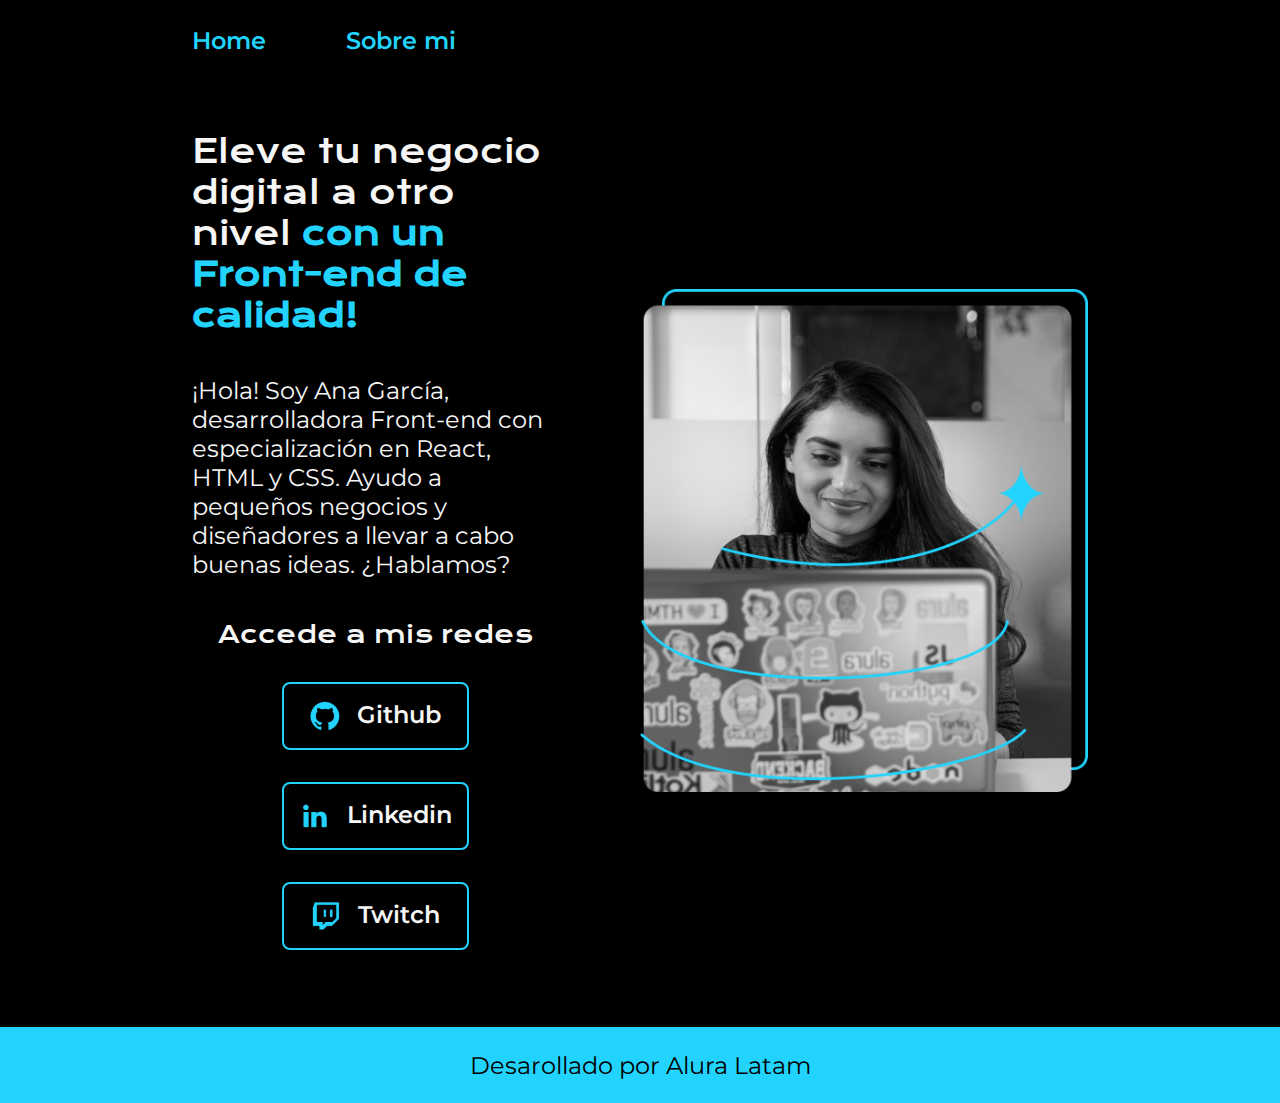
<file: index.html>
<!DOCTYPE html>
<html lang="es">
<head>
    <meta charset="UTF-8">
    <meta name="viewport" content="width=device-width, initial-scale=1.0">
    <title>Portafolio</title>
    <link rel="stylesheet" href="./styles/style.css">
</head>
<body>
    <header class="header">
        <nav class="header_menu">
            <a class="header_menu_link" href="index.html">Home</a>
            <a class="header_menu_link" href="about.html">Sobre mi</a>
        </nav>
    </header>
    <main class="presentacion">
    <section class="presentacion_contenido">
        <h1 class="presentacion_contenido_titulo">
            Eleve tu negocio digital a otro nivel 
            <strong class="titulo-destaque">con un Front-end de calidad!</strong>
        </h1>

        <p class="presentacion_contenido_parrafo">
            ¡Hola! Soy Ana García, desarrolladora Front-end con especialización
            en React, HTML y CSS. Ayudo a pequeños negocios y diseñadores a
            llevar a cabo buenas ideas. ¿Hablamos?
        </p> 
        <div class="presentacion_enlaces">
            <h2 class="presentacion_enlaces_subtitulo">Accede a mis redes</h2>
        <a class="presentacion_enlaces_link" href="https://github.com/"><img src="img/Logo Github.png" alt="Imagen del logo de github">Github</a>
        <a class="presentacion_enlaces_link" href ="https://www.linkedin.com/"><img src="img/Logo linkedin.png" alt="Imagen del logo de linkedin">Linkedin</a>
        <a class="presentacion_enlaces_link" href="https://www.twitch.tv/"><img src="img/Logo Twitch.png" alt="Imagen del logo de twitch">Twitch</a>
         </div>
       
     </section>
     <img class="presentacion_imagen" src="./img/Imagem.png" alt="Imagen de ana garcia trabajando">
        
    </main>
    <footer class="footer">
        <p>Desarollado por Alura Latam</p>
    </footer>
</body>
</html>
</file>
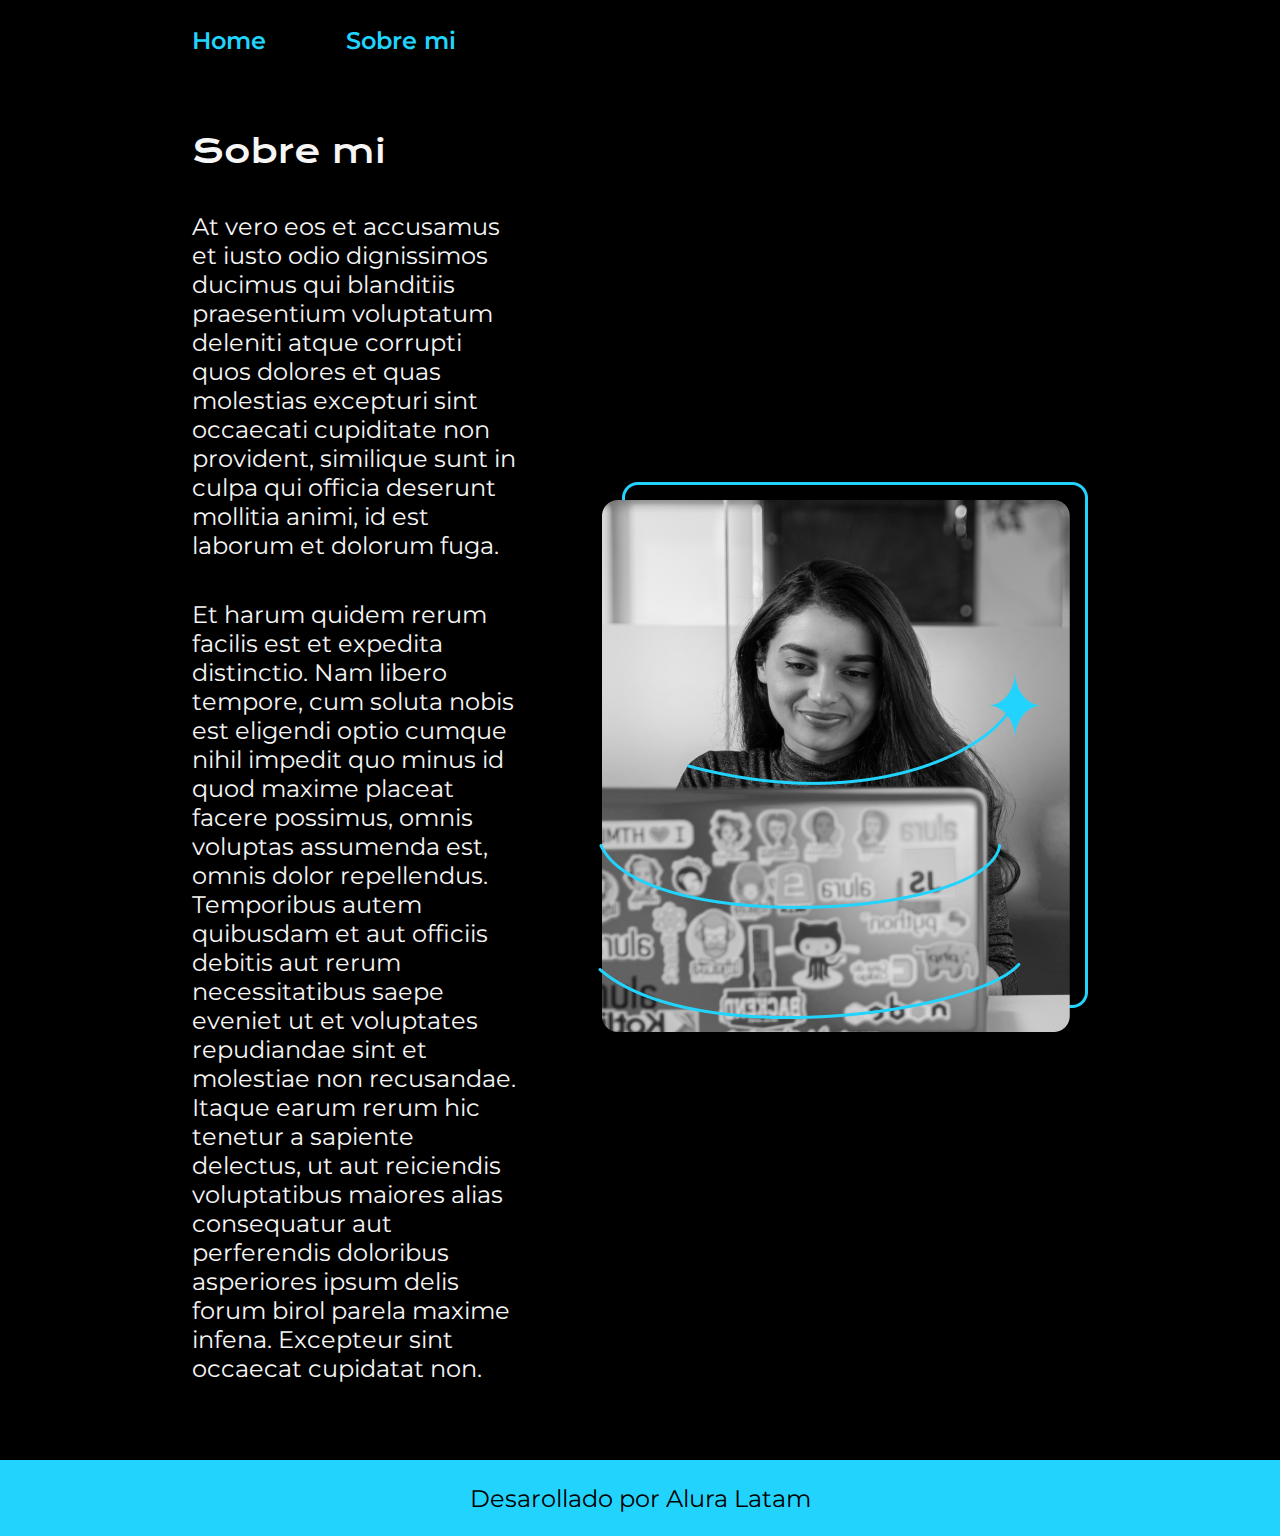
<file: about.html>
<!DOCTYPE html>
<html lang="es">
<head>
    <meta charset="UTF-8">
    <meta name="viewport" content="width=device-width, initial-scale=1.0">
    <title>Sobre mi</title>
    <link rel="stylesheet" href="styles/style.css">
</head>
<body>
    <header class="header">
        <nav class="header_menu">
            <a class="header_menu_link" href="index.html">Home</a>
            <a class="header_menu_link" href="about.html">Sobre mi</a>
        </nav>
    </header>
    <main class="presentacion">
       <section class="presentacion_contenido">
            <h1 class="presentacion_contenido_titulo">Sobre mi</h1>
            <p class="presentacion_contenido_parrafo">At vero eos et accusamus et iusto odio dignissimos ducimus
                qui blanditiis praesentium voluptatum deleniti atque 
                corrupti quos dolores et quas molestias excepturi sint 
                occaecati cupiditate non provident, similique sunt in culpa
                qui officia deserunt mollitia animi, id est laborum et
                 dolorum fuga.
            </p>
            <p class="presentacion_contenido_parrafo" >
                Et harum quidem rerum facilis est et expedita distinctio.
                Nam libero tempore, cum soluta nobis est eligendi optio
                cumque nihil impedit quo minus id quod maxime placeat 
                facere possimus, omnis voluptas assumenda est, omnis dolor
                repellendus. Temporibus autem quibusdam et aut officiis
                debitis aut rerum necessitatibus saepe eveniet ut et 
                voluptates repudiandae sint et molestiae non recusandae. 
                Itaque earum rerum hic tenetur a sapiente delectus, ut
                aut reiciendis voluptatibus maiores alias consequatur
                aut perferendis doloribus asperiores ipsum delis forum 
                birol parela maxime infena. Excepteur sint occaecat 
                cupidatat non.
            </p>
       </section>
       <img src="img/Imagem.png" alt="Imagen">
     </main>
    <footer class="footer">
        <p>Desarollado por Alura Latam</p>
    </footer>
</body>
</html>
</file>
<file: styles/style.css>
@import url('https://fonts.googleapis.com/css2?family=Krona+One&display=swap');
@import url('https://fonts.googleapis.com/css2?family=Krona+One&family=Montserrat:ital,wght@0,100..900;1,100..900&display=swap');
*{
padding: 0;
margin: 0;

} 

:root{
    --color-primario:#000000;
    --color-secundario: #f6f6f6;
    --color-terciario: #22d4fd;
    --color-hover:#272727;
    --fuente-montseerat: 'Montserrat', sans serif;
    --fuente-krona: 'Krona One',sans serif

}
 
body{
    background-color: var(--color-primario);
    color: var(--color-secundario);
    box-sizing: border-box;
    
}

.header{
padding: 2% 0% 0% 15%;
}

.header_menu{
display: flex;
gap: 80px;
}

.header_menu_link{
font-family: var(--fuente-montseerat);
font-weight: 600;
font-size:1.5rem;
color:  var(--color-terciario);
text-decoration: none;
}


.presentacion{
    display:flex;
    align-items:center;
    padding: 6% 15%;
    justify-content: space-between;
    gap: 82px;
}

.presentacion_contenido{
    width: 50%;
    display: flex;
    flex-direction: column;
    gap: 40px;
}

.presentacion_contenido_titulo{
    font-size: 2.25rempx;
    font-family: "Krona One", sans-serif;
    font-weight: 400;
    
}

.titulo-destaque{
    color:var(--color-terciario)
}


.presentacion_contenido_parrafo{
    font-size: 1.5rem;
    font-family:var(--fuente-montseerat);
    font-weight: 400;
}

.presentacion_enlaces{
    display: flex;
    justify-content: space-between;
    flex-direction: column;
    align-items: center;
    gap: 32px
    ;
}

.presentacion_enlaces_subtitulo{
    font-size: 1.5rem;
    font-family: var(--fuente-krona);
    font-weight: 400 ;
}

.presentacion_enlaces_link{
    width:50%;
    text-align: center;
    padding: 16px 0;
    border-radius: 8px;
    font-family: var(--fuente-montseerat);
    font-size: 1.5rem;
    font-weight: 600;
    color: var(--color-secundario);
    text-decoration: none;
    border: 2px solid var(--color-terciario);
    display: flex;
    justify-content: center;
    gap: 16px;
}

.presentacion_enlaces_link:hover{
    background-color:var(--color-hover);
    
}

.presentacion_imagen{
width: 50%;
}
.footer{
  background-color: var(--color-terciario);
  padding: 23.64px ;
  color: var(--color-primario);
  font-size: 1.5rem;
  font-family: var(--fuente-montseerat);
  font-weight: 400px;
  text-align: center;
} 

@media(max-width: 1200px){
    .header{
        padding: 10%;
    }

    .header_menu{
        justify-content: center;
    }
    .presentacion{
        flex-direction: column-reverse;
        padding: 5%;

    }

    .presentacion_contenido{
        width: 100%;
    }
}
</file>
